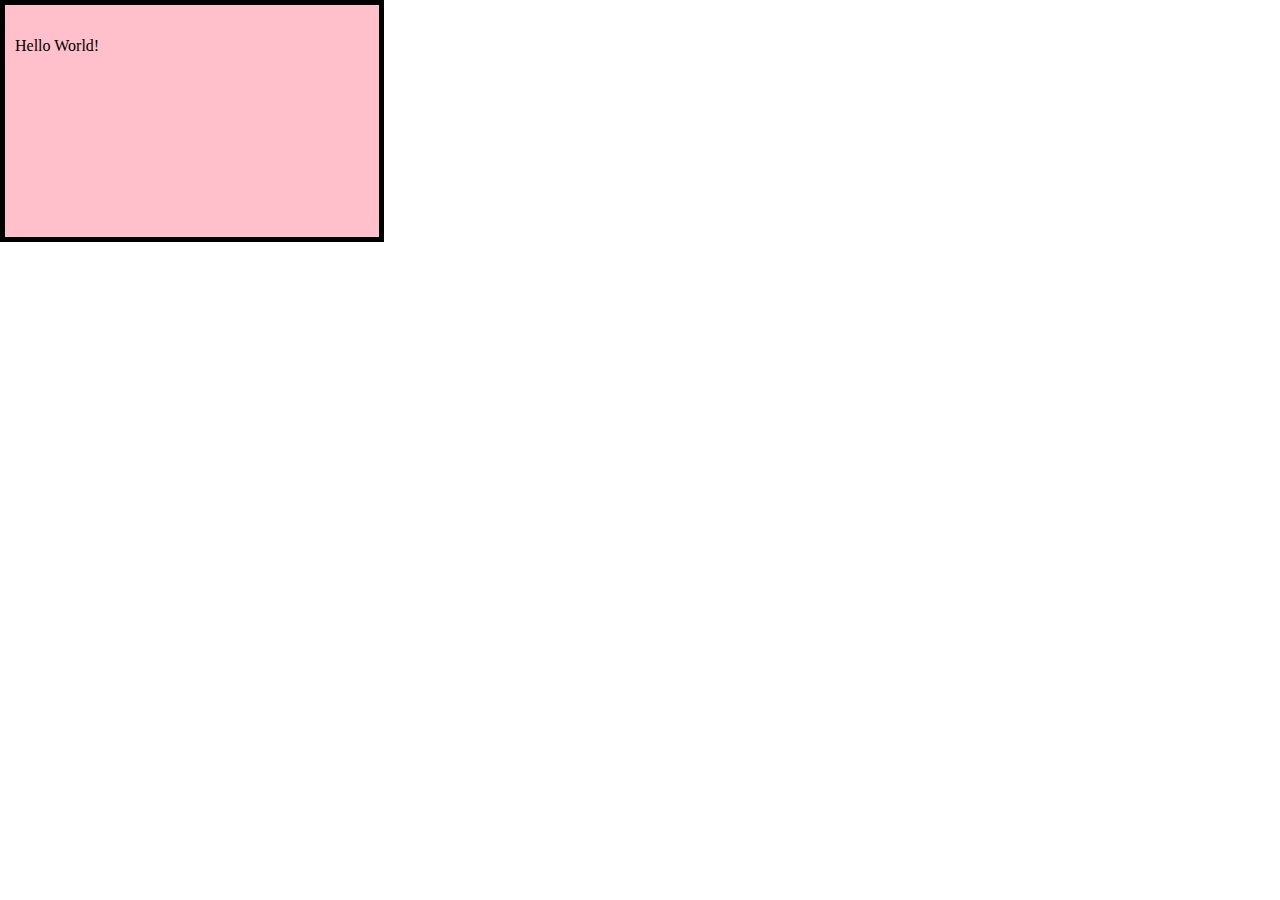
<file: boxModel/index.html>
<!DOCTYPE html>
<html lang="en">
<head>
    <meta charset="UTF-8">
    <meta name="viewport" content="width=device-width, initial-scale=1.0">
    <title>box model</title>
    <link rel="stylesheet" href="./style.css">
</head>
<body>
   
   <div = class="box">Hello World!</div>

</body>
</html>
</file>
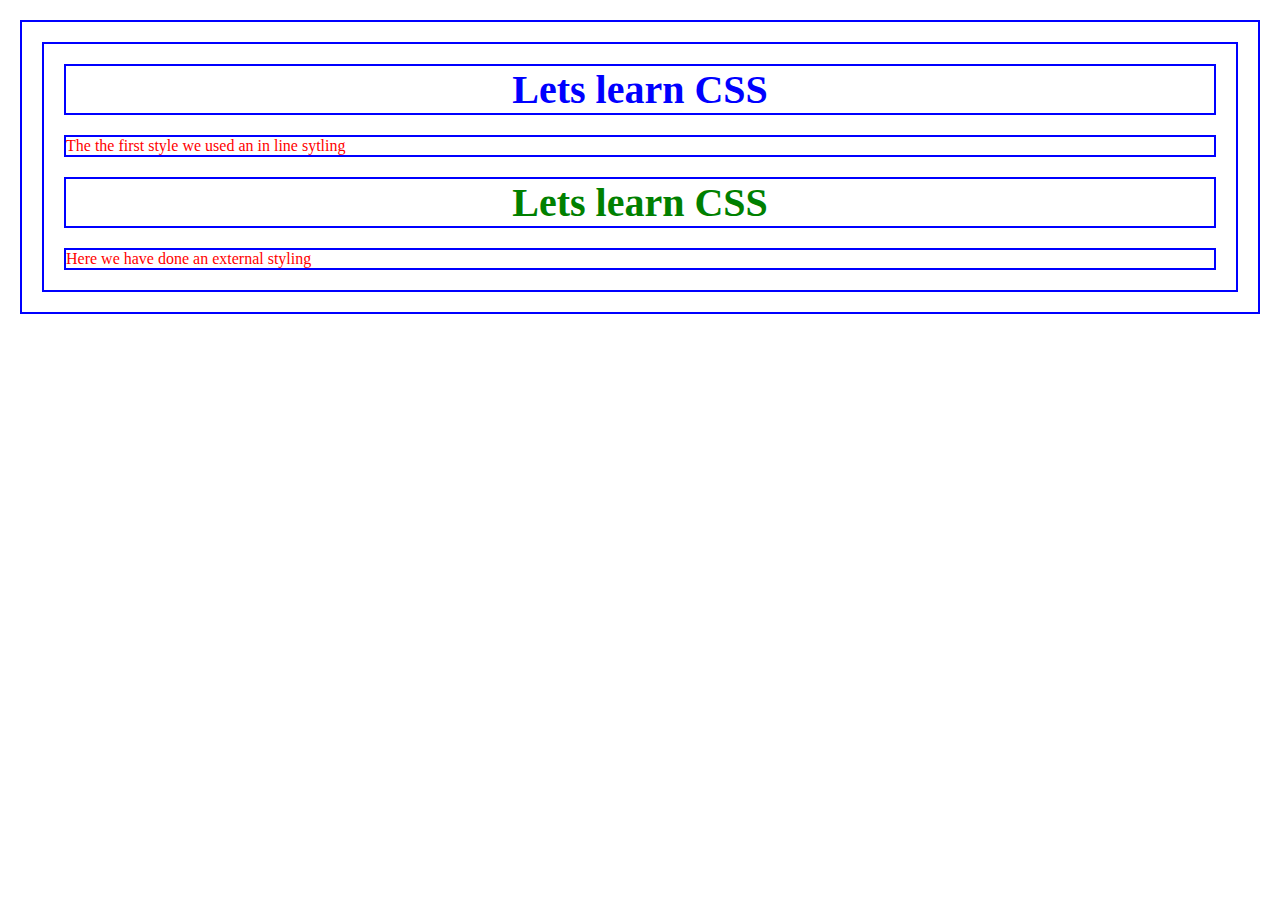
<file: ch1_intro/index.html>
<!DOCTYPE html>
<html lang="en">
  <head>
    <meta charset="UTF-8" />
    <meta name="viewport" content="width=device-width, initial-scale=1.0" />
    <title>Introduction to CSS</title>
    <link rel="stylesheet" href="style.css" />
    <!--
    <style>
        h1 { 
            color: green;
            text-align: center;
            font-size: 40px;
        }
    </style>
    -->
  </head>

  <!--
CSS Stands for Cascading styling sheets

-->
  <body>
    <h1 style="color: blue; text-align: center">Lets learn CSS</h1>

    <p>The the first style we used an in line sytling</p>

    <h1>Lets learn CSS</h1>
    <p>Here we have done an external styling</p>
  </body>
</html>
</file>
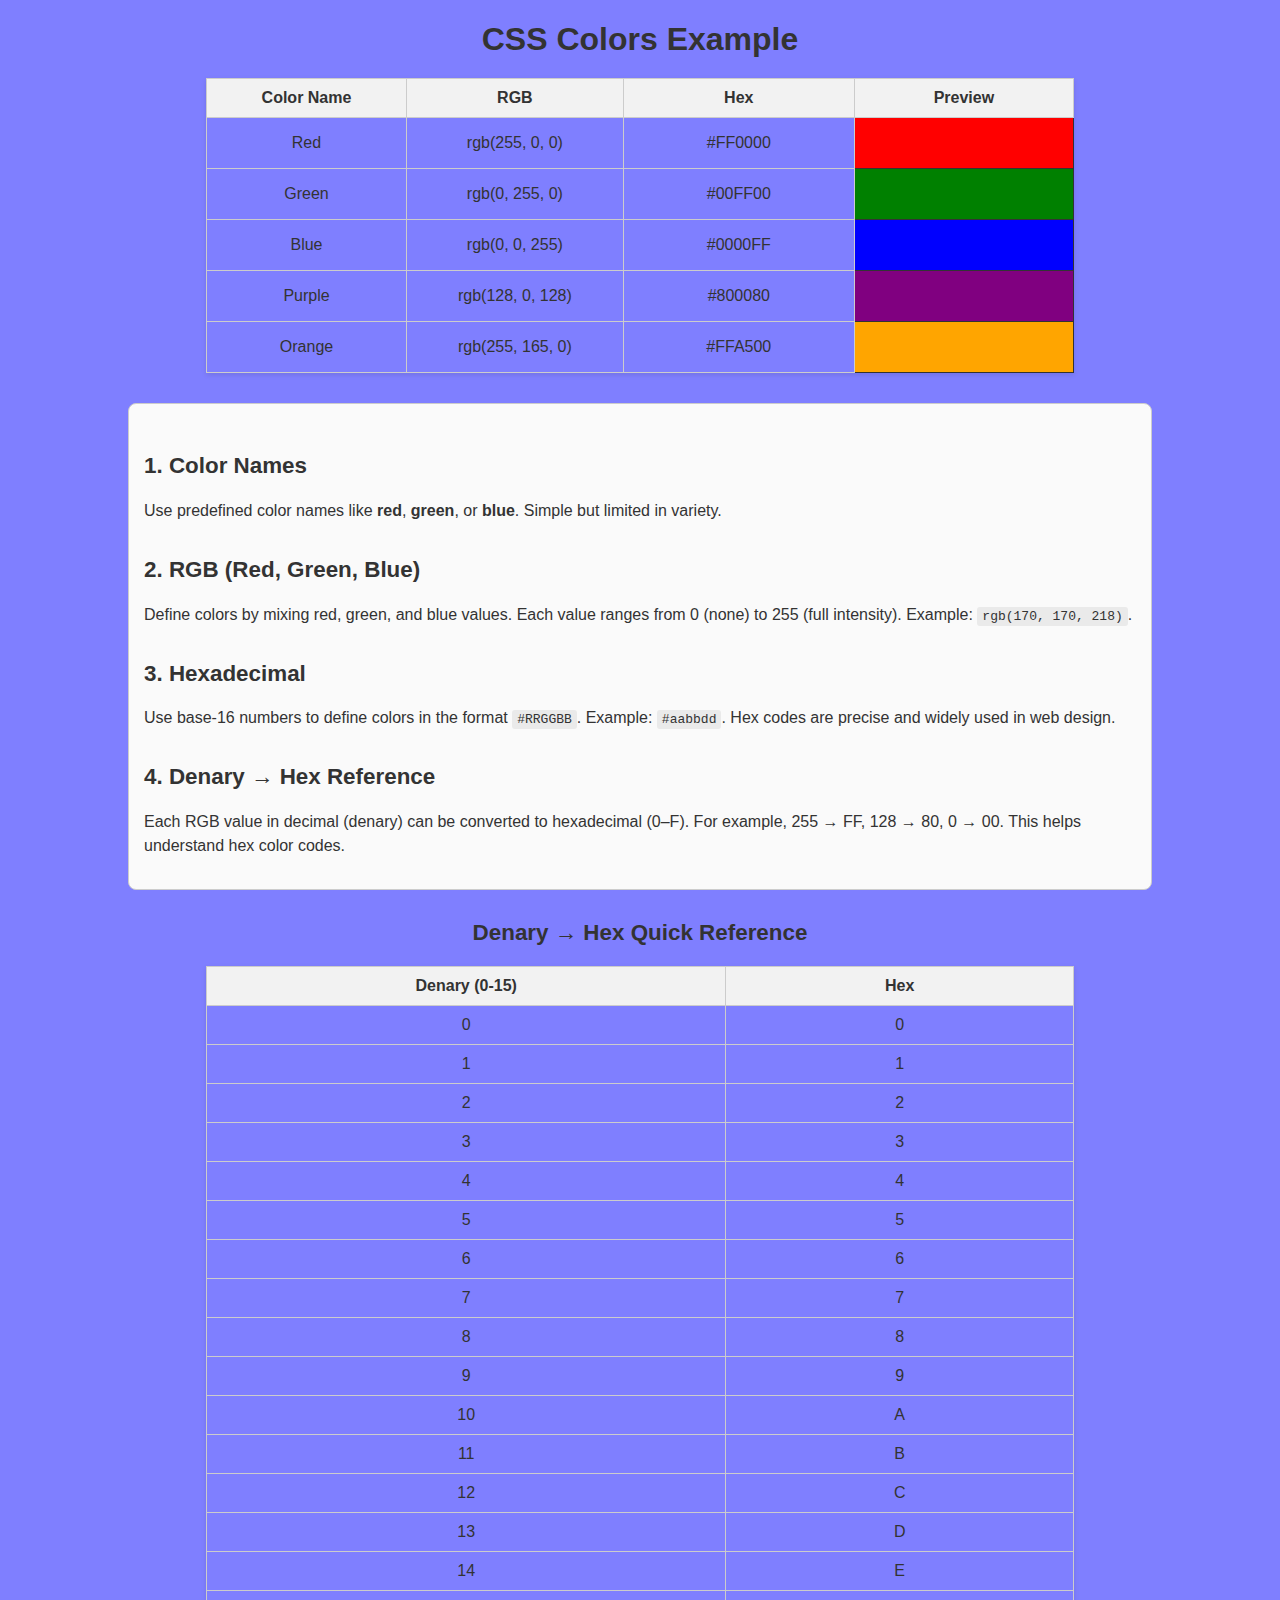
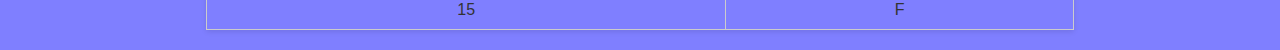
<file: ch2_colours/index.html>
<!DOCTYPE html>
<html lang="en">
<head>
    <meta charset="UTF-8">
    <meta name="viewport" content="width=device-width, initial-scale=1.0">
    <title>CSS Colors Table</title>
    <link rel="stylesheet" href="style.css">
</head>
<body>
    <h1>CSS Colors Example</h1>

    <table>
        <thead>
            <tr>
                <th>Color Name</th>
                <th>RGB</th>
                <th>Hex</th>
                <th>Preview</th>
            </tr>
        </thead>
        <tbody>
            <tr>
                <td>Red</td>
                <td>rgb(255, 0, 0)</td>
                <td>#FF0000</td>
                <td class="preview" style="background-color: red;"></td>
            </tr>
            <tr>
                <td>Green</td>
                <td>rgb(0, 255, 0)</td>
                <td>#00FF00</td>
                <td class="preview" style="background-color: green;"></td>
            </tr>
            <tr>
                <td>Blue</td>
                <td>rgb(0, 0, 255)</td>
                <td>#0000FF</td>
                <td class="preview" style="background-color: blue;"></td>
            </tr>
            <tr>
                <td>Purple</td>
                <td>rgb(128, 0, 128)</td>
                <td>#800080</td>
                <td class="preview" style="background-color: purple;"></td>
            </tr>
            <tr>
                <td>Orange</td>
                <td>rgb(255, 165, 0)</td>
                <td>#FFA500</td>
                <td class="preview" style="background-color: orange;"></td>
            </tr>
        </tbody>
        
    </table>
    <!-- Explanation Section -->
    <section class="explanation">
        <h2>1. Color Names</h2>
        <p>Use predefined color names like <strong>red</strong>, <strong>green</strong>, or <strong>blue</strong>. Simple but limited in variety.</p>

        <h2>2. RGB (Red, Green, Blue)</h2>
        <p>Define colors by mixing red, green, and blue values. Each value ranges from 0 (none) to 255 (full intensity). Example: <code>rgb(170, 170, 218)</code>.</p>

        <h2>3. Hexadecimal</h2>
        <p>Use base-16 numbers to define colors in the format <code>#RRGGBB</code>. Example: <code>#aabbdd</code>. Hex codes are precise and widely used in web design.</p>

        <h2>4. Denary → Hex Reference</h2>
        <p>Each RGB value in decimal (denary) can be converted to hexadecimal (0–F). For example, 255 → FF, 128 → 80, 0 → 00. This helps understand hex color codes.</p>
    </section>


        <h2>Denary → Hex Quick Reference</h2>
    <table>
        <thead>
            <tr>
                <th>Denary (0-15)</th>
                <th>Hex</th>
            </tr>
        </thead>
        <tbody>
            <tr><td>0</td><td>0</td></tr>
            <tr><td>1</td><td>1</td></tr>
            <tr><td>2</td><td>2</td></tr>
            <tr><td>3</td><td>3</td></tr>
            <tr><td>4</td><td>4</td></tr>
            <tr><td>5</td><td>5</td></tr>
            <tr><td>6</td><td>6</td></tr>
            <tr><td>7</td><td>7</td></tr>
            <tr><td>8</td><td>8</td></tr>
            <tr><td>9</td><td>9</td></tr>
            <tr><td>10</td><td>A</td></tr>
            <tr><td>11</td><td>B</td></tr>
            <tr><td>12</td><td>C</td></tr>
            <tr><td>13</td><td>D</td></tr>
            <tr><td>14</td><td>E</td></tr>
            <tr><td>15</td><td>F</td></tr>
        </tbody>
    </table>
</body>
</html>
</file>
<file: ch1_intro/style.css>
h1 {
  color: green;
  text-align: center;
  font-size: 40px;
}

* {
  border: solid 2px blue;
  color: red;

  margin: 20px;
}
</file>
<file: ch2_colours/style.css>
/*
h1 { 
    /* Colors via names */
    /* color: red; */

    /* Colors via rgb */
    /* rgb = red , green , blue */
    /* Min value is 0 = black */
    /* Mac value is 255 = white */
    /* color: rgb(170, 170, 218); */

    /* Color via Hexadecimal */
    /*color: #ffff15; } */


/* General page styles */

body {
    font-family: Arial, sans-serif;
    text-align: center;
    color: #333;
    background-color: rgba(0, 0, 255, 0.5); /* blue with 50% opacity */
    margin: 20px;
}


/* Headings */
h1 {
    margin-bottom: 20px;
    font-size: 2em;
}

h2 {
    margin-top: 30px;
    margin-bottom: 10px;
    font-size: 1.4em;
}

/* Tables */
table {
    width: 70%;
    margin: 20px auto;
    border-collapse: collapse;
    box-shadow: 0 2px 5px rgba(0,0,0,0.1);
}

/* Table headers */
th {
    background-color: #f2f2f2;
    padding: 10px;
    border: 1px solid #ccc;
    text-align: center;
}

/* Table cells */
td {
    border: 1px solid #ccc;
    padding: 10px;
    text-align: center;
    width: 10px;
}

/* Color preview boxes */
.preview {
    width: 50px;
    height: 30px;
    border: 1px solid #333;
}

/* Explanation section */
.explanation {
    width: 80%;
    margin: 30px auto;
    padding: 15px;
    background-color: #fafafa;
    border: 1px solid #ccc;
    border-radius: 8px;
    text-align: left;
    line-height: 1.5;
}

/* Code styling in explanations */
.explanation code {
    background-color: #eaeaea;
    padding: 2px 5px;
    border-radius: 3px;
    font-family: monospace;
}
</file>
<file: boxModel/style.css>
/* 
The * (universal selector) targets every element on the page.
I’m using this rule set to remove all default margins,
so there are no unwanted gaps around elements.

Reset default browser styles
This removes default margins and paddings from all elements 
to start with a clean layout.
*/

*{
    margin: 0;
    padding: 0;
}




.box {
    font: size 2rem;
    background-color: pink;

    /* Box Model*/
    width: 300px;
    height: 100px;
    padding: 32px 64px 100px 10px;
    border: 5px solid black;
  

    margin: 0;



}
</file>
